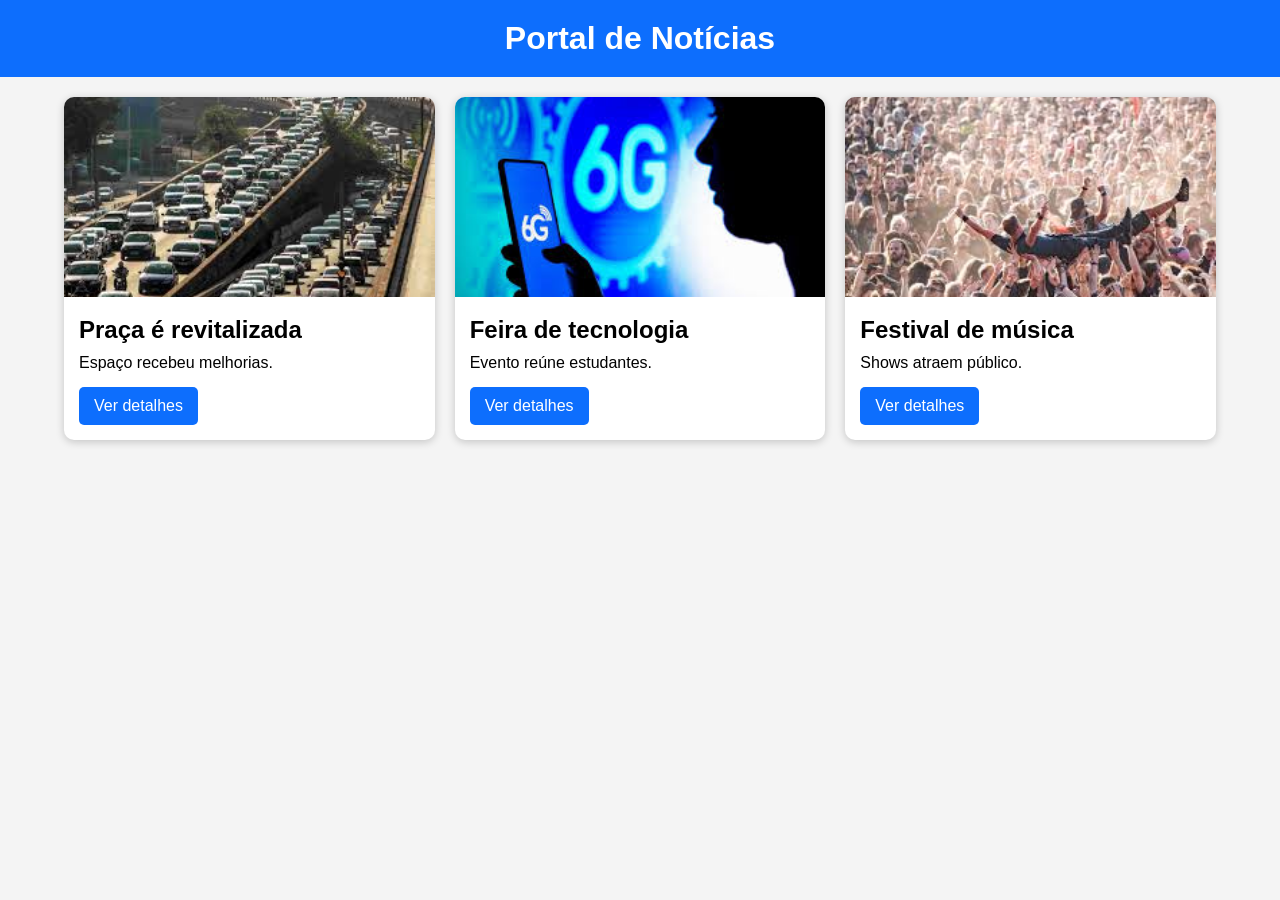
<file: public/index.html>
<!DOCTYPE html>
<html lang="pt-BR">
<head>
    <meta charset="UTF-8">
    <meta name="viewport" content="width=device-width, initial-scale=1.0">
    <title>Portal de Notícias</title>
    <link rel="stylesheet" href="styles.css">
</head>
<body>

    <header>
        <h1>Portal de Notícias</h1>
    </header>

    <main>
        <div id="lista-noticias" class="container"></div>
    </main>

    <script src="script.js"></script>

</body>
</html>
</file>
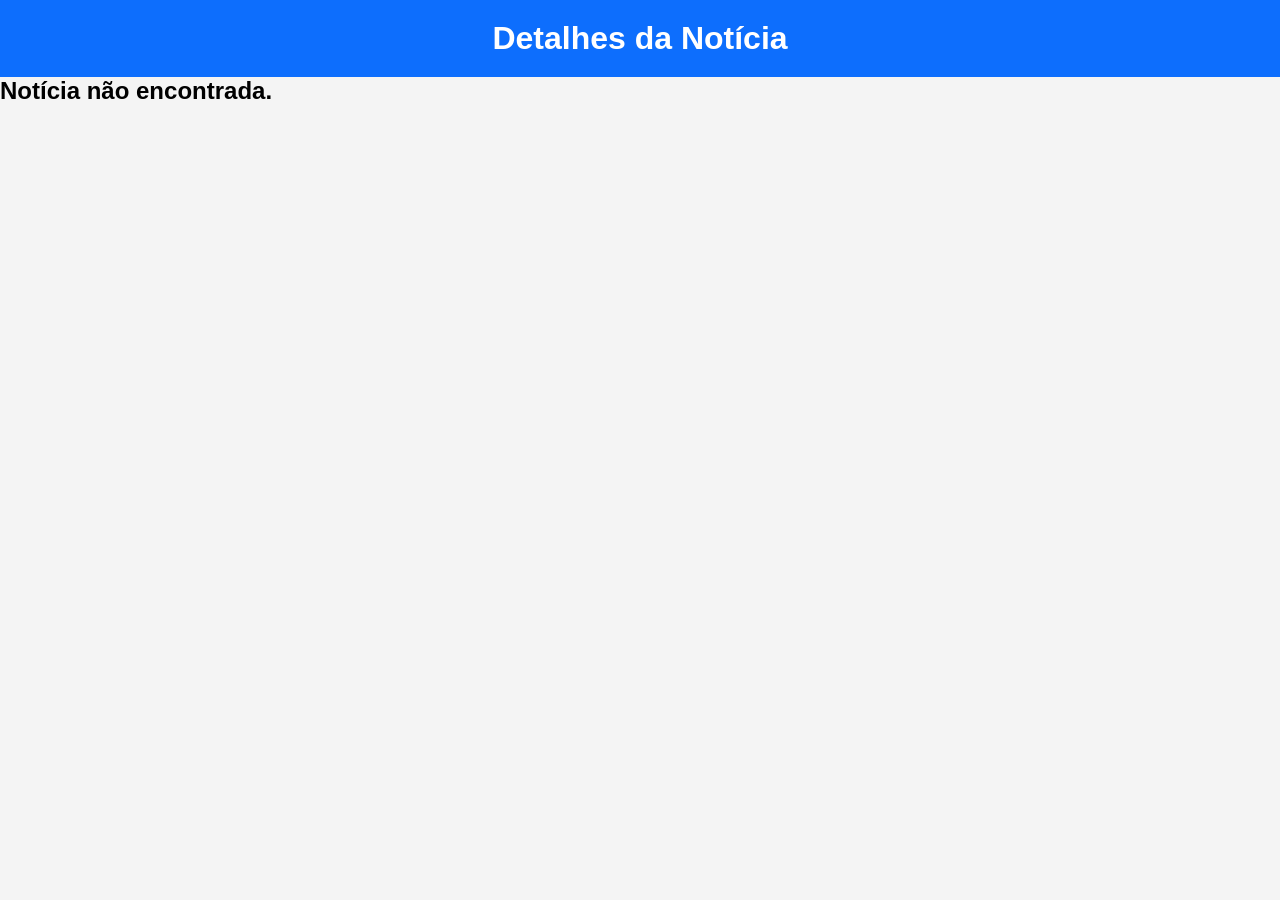
<file: public/detalhes.html>
<!DOCTYPE html>
<html lang="pt-BR">
<head>
    <meta charset="UTF-8">
    <meta name="viewport" content="width=device-width, initial-scale=1.0">
    <title>Detalhes da Notícia</title>
    <link rel="stylesheet" href="styles.css">
</head>
<body>

    <header>
        <h1>Detalhes da Notícia</h1>
    </header>

    <main>
        <div id="detalhes"></div>
    </main>

    <script src="script.js"></script>

</body>
</html>
</file>
<file: public/styles.css>
*{
    margin:0;
    padding:0;
    box-sizing:border-box;
    font-family: Arial, Helvetica, sans-serif;
}

body{
    background:#f4f4f4;
}

header{
    background:#0d6efd;
    color:white;
    text-align:center;
    padding:20px;
}

.container{
    width:90%;
    max-width:1200px;
    margin:20px auto;
    display:grid;
    grid-template-columns:repeat(auto-fit,minmax(300px,1fr));
    gap:20px;
}

.card{
    background:white;
    border-radius:10px;
    overflow:hidden;
    box-shadow:0 2px 8px rgba(0,0,0,0.2);
}

.card img{
    width:100%;
    height:200px;
    object-fit:cover;
}

.card-content{
    padding:15px;
}

.card h2{
    margin-bottom:10px;
}

.card p{
    margin-bottom:15px;
}

.botao{
    display:inline-block;
    background:#0d6efd;
    color:white;
    text-decoration:none;
    padding:10px 15px;
    border-radius:5px;
}

.detalhe-container{
    max-width:900px;
    margin:30px auto;
    background:white;
    padding:20px;
    border-radius:10px;
}

.detalhe-container img{
    width:100%;
    max-height:450px;
    object-fit:cover;
    margin-bottom:20px;
}

.meta{
    color:#666;
    margin:10px 0;
}
</file>
